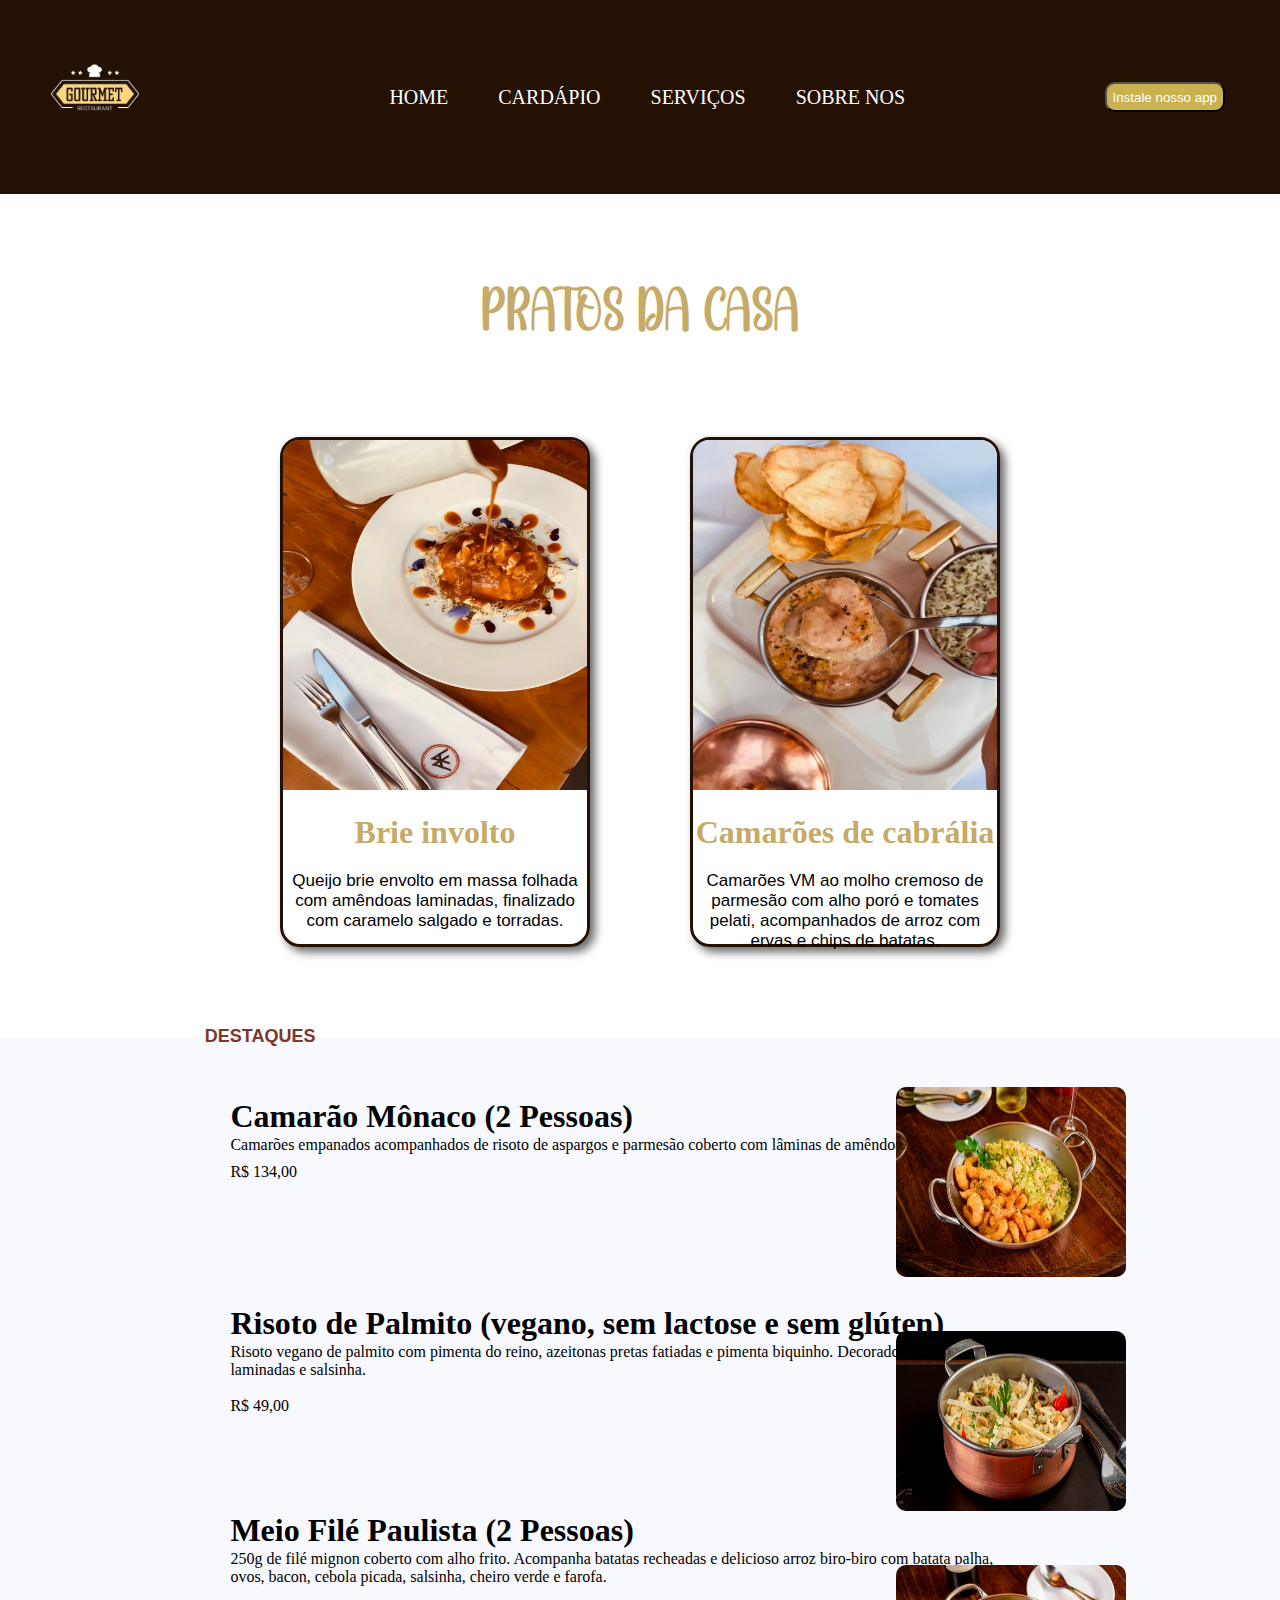
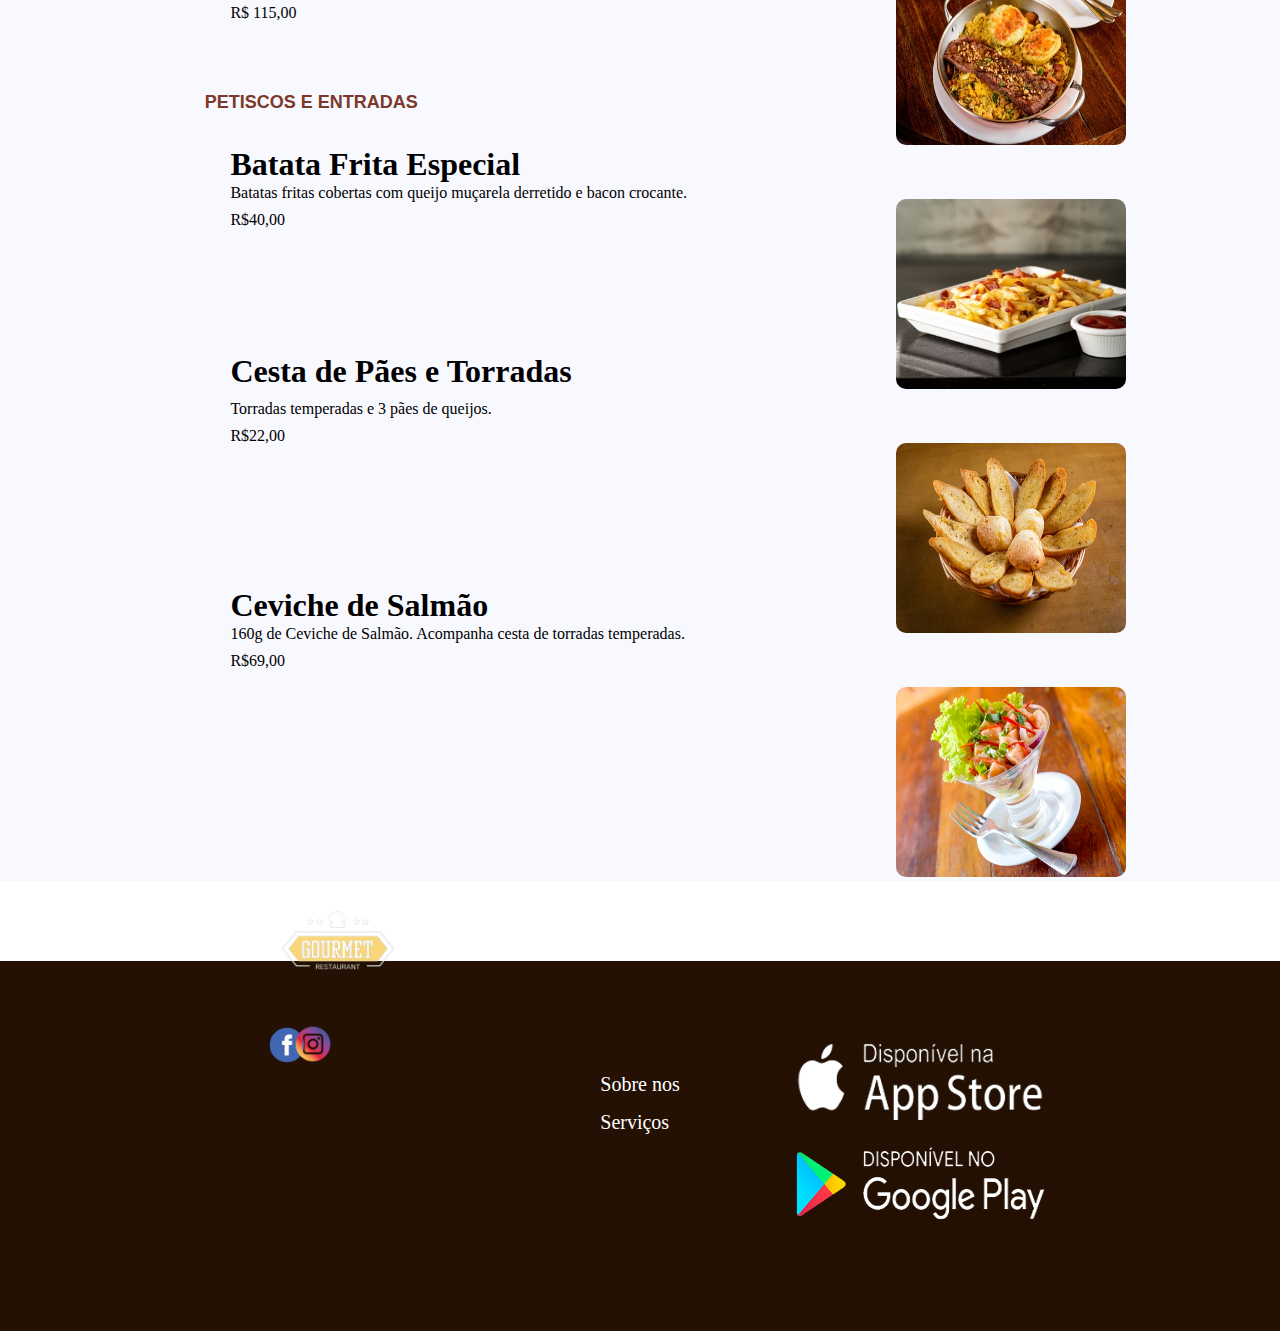
<file: src/pages/cardapio/index.html>
<!DOCTYPE html>
<html lang="en">
<head>
    <meta charset="UTF-8">
    <meta name="viewport" content="width=device-width, initial-scale=1.0">
    <link rel="stylesheet" href="/src/pages/cardapio/index.css">
    <link rel="stylesheet" href="/public/css/global.css">
    <link rel="stylesheet" href="/public/css/fonts.css">
    <title>Gourmet</title>
</head>
<body>
    <section>
    <div class="cabeçalho">
        <div>
        <img src="/public/assets/images/3553806-removebg-preview.png" alt="" width="190px" height="190px">
        </div>
        <div class="info">
            <a href="/src/pages/home/index.html">HOME</a>
            <a href="">CARDÁPIO</a>
            <a href="/src/pages/Servicos/index.html">SERVIÇOS</a>
            <a href="/src/pages/sobre nos/index.html">SOBRE NOS</a>


        </div>
        <div class="botao">
            <button>Instale nosso app</button>
        </div>
    </div>
    </section>

    <section>
        <h1 class="prato">PRATOS DA CASA</h1>
        <div class="container">

            <div class="cartao">
                
                <img class="capa" src="/public/assets/images/brie.webp" alt="" width="300px" height="350px">
                
                <div class="brie-text">
                    <h1>Brie involto</h1>
                    <p>Queijo brie envolto em massa folhada com amêndoas laminadas, finalizado com caramelo salgado e torradas.</p>
                </div>
            </div>

            <div class="cartao">

                <img class="capa" src="/public/assets/images/camaroes.webp" alt="" width="300px" height="350px">

                <div class="camarao">
                    <h1>Camarões de cabrália</h1>
                    <p>Camarões VM ao molho cremoso de parmesão com alho poró e tomates pelati, acompanhados de arroz com ervas e chips de batatas.
                    </p>
                </div>
            </div>

        </div>
    </section>
    <section>
        <div class="destaques">
            <h1 class="des">DESTAQUES</h1>

            <div class="dest">
                <div class="mona">
                    <h1>Camarão Mônaco (2 Pessoas)</h1>
                    <p>Camarões empanados acompanhados de risoto de aspargos e parmesão coberto com lâminas de amêndoas assadas.</p>
                    <p class="preco">R$ 134,00</p>
                </div>
                    <img src="/public/assets/images/monaco.jpeg" alt="" height="190px" width="230px">
            </div>
            <div class="dest">
                <div class="palmito">
                    <h1>Risoto de Palmito (vegano, sem lactose e sem glúten)</h1>
                    <p>Risoto vegano de palmito com pimenta do reino, azeitonas pretas fatiadas e pimenta biquinho. Decorado com amêndoas <br> laminadas e salsinha.</p>
                    <p class="palm">R$ 49,00</p>
                </div>
                    <img src="/public/assets/images/risoto.apng" alt="" height="180px" width="230px">
            </div>
            <div class="dest">
                <div class="file">
                    <h1>Meio Filé Paulista (2 Pessoas)</h1>
                    <p>250g de filé mignon coberto com alho frito. Acompanha batatas recheadas e delicioso arroz biro-biro com batata palha, <br> ovos, bacon, cebola picada, salsinha, cheiro verde e farofa.</p>
                    <p class="fil">R$ 115,00</p>
                </div>
                    <img src="/public/assets/images/filé.jpeg" alt="" height="180px" width="230px">
            </div>

        </div>

    </section>
    <section>

        <div class="destaques">
            <h1 class="pet">PETISCOS E ENTRADAS</h1>

            <div class="dest">
                <div class="batata">
                    <h1>Batata Frita Especial</h1>
                    <p>Batatas fritas cobertas com queijo muçarela derretido e bacon crocante.</p>
                    <p class="bat">R$40,00</p>
                </div>
                    <img src="/public/assets/images/batata.jpeg" alt="" width="230px" height="190px">
            </div>

            <div class="dest">
                <div class="paes">
                    <h1>Cesta de Pães e Torradas</h1>
                    <p>Torradas temperadas e 3 pães de queijos.</p>
                    <p class="pao">R$22,00</p>
                </div>
                    <img src="/public/assets/images/paes.apng" alt="" width="230px" height="190px">
            </div>

            <div class="dest">
                <div class="celviche">
                    <h1>Ceviche de Salmão</h1>
                    <p>160g de Ceviche de Salmão. Acompanha cesta de torradas temperadas.</p>
                    <p class="cel">R$69,00</p>
                </div>
                    <img src="/public/assets/images/celviche.jpeg" alt="" width="230px" height="190px">
            </div>
        </div>
    </section>
    <section>
        <div class="container4">
            <div class="logo">
                <div>
                <img class="goumert" src="/public/assets/images/3553806-removebg-preview.png" alt="" width="240px" height="240px">
                </div>
        
                <div>
                    <img class="icone1" src="/public/assets/images/facebook.png" alt="" width="70px" height="70px">
                </div>
                <div>
                    <img class="icone2" src="/public/assets/images/ig.png" alt="" width="40px" height="40px">
                </div>
            </div>
            <div class="informacoes">
                <a href="/src/pages/sobre nos/index.html">Sobre nos</a>
                <a href="/src/pages/Servicos/index.html">Serviços</a>
            </div>
            <div class="aplicacoes">
                <div>
                    <img src="/public/assets/images/botaoApp-Store.png" alt="" width="260px" height="100px">
                </div>
                <div>
                    <img src="/public/assets/images/botaoGoogle-Play.png" alt="" width="260px" height="100px">
                </div>
            </div>
        </div>
    </section>
</body>
</html>
</file>
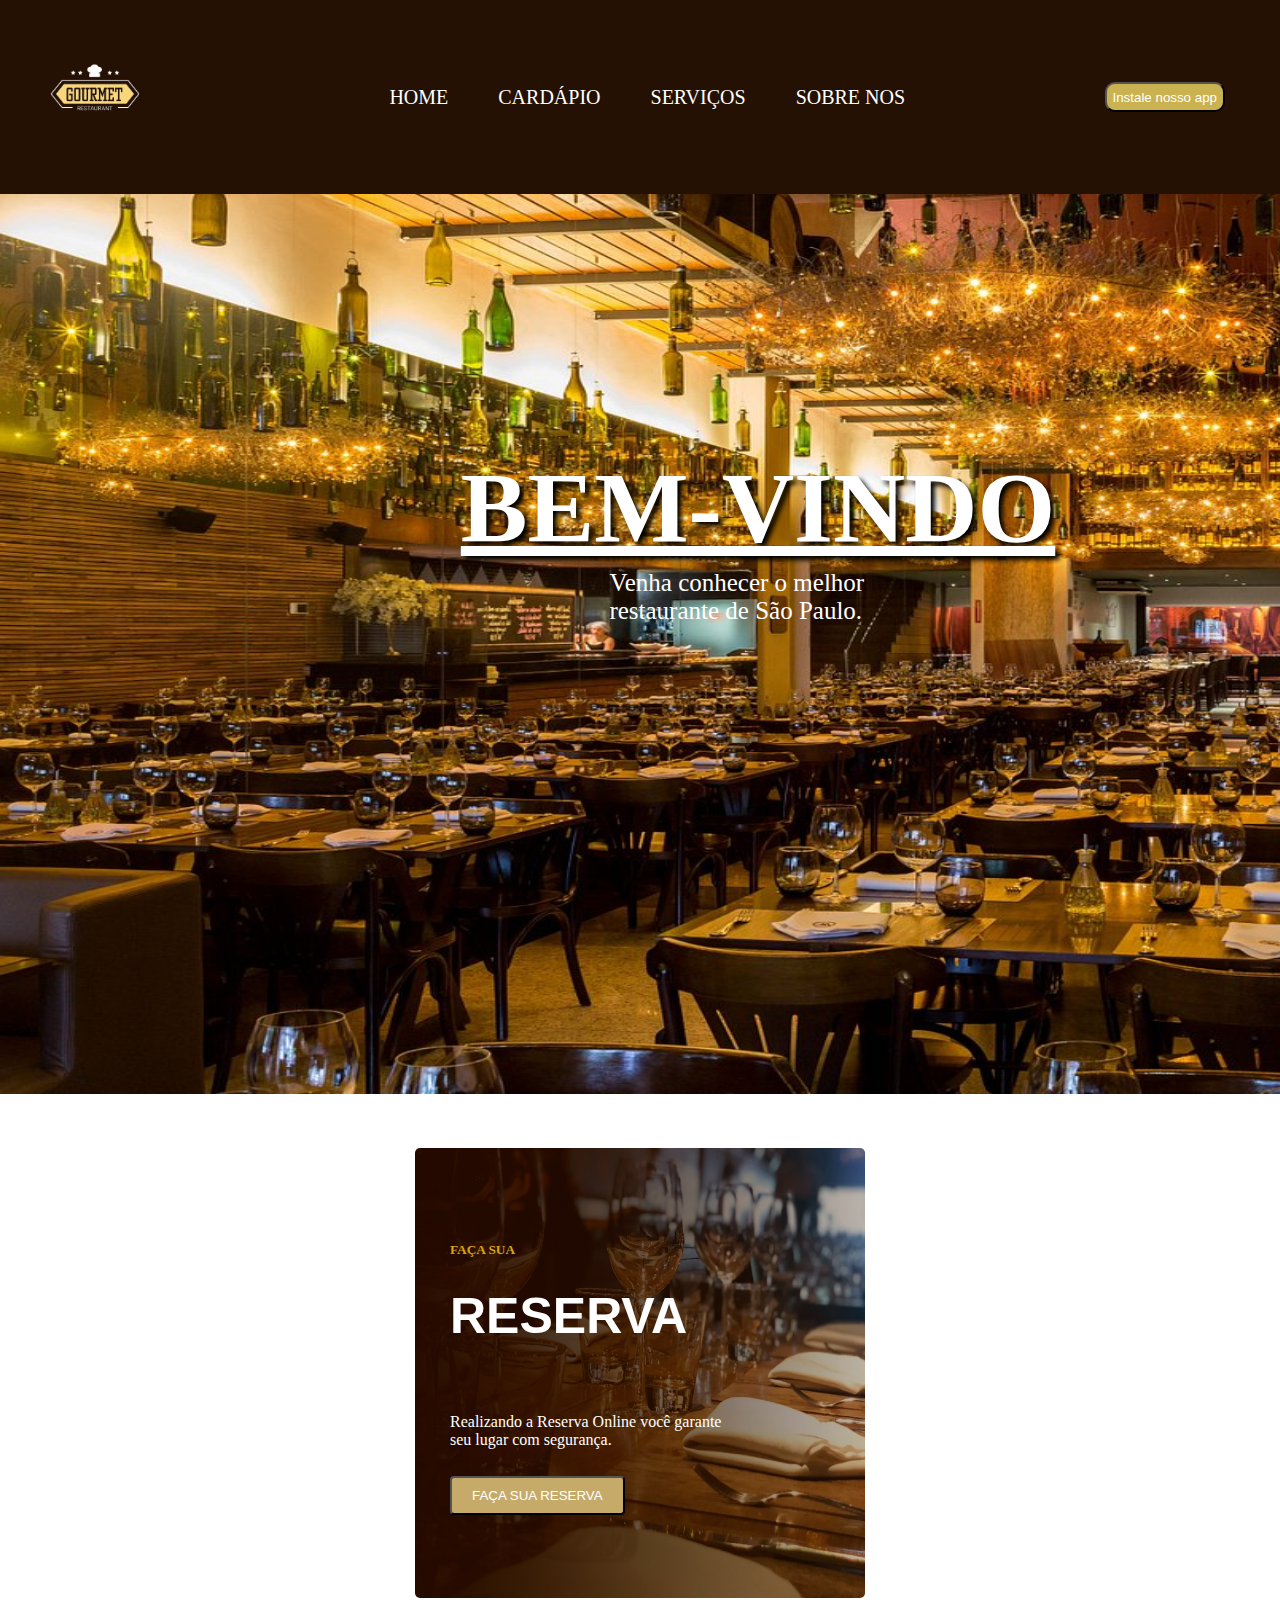
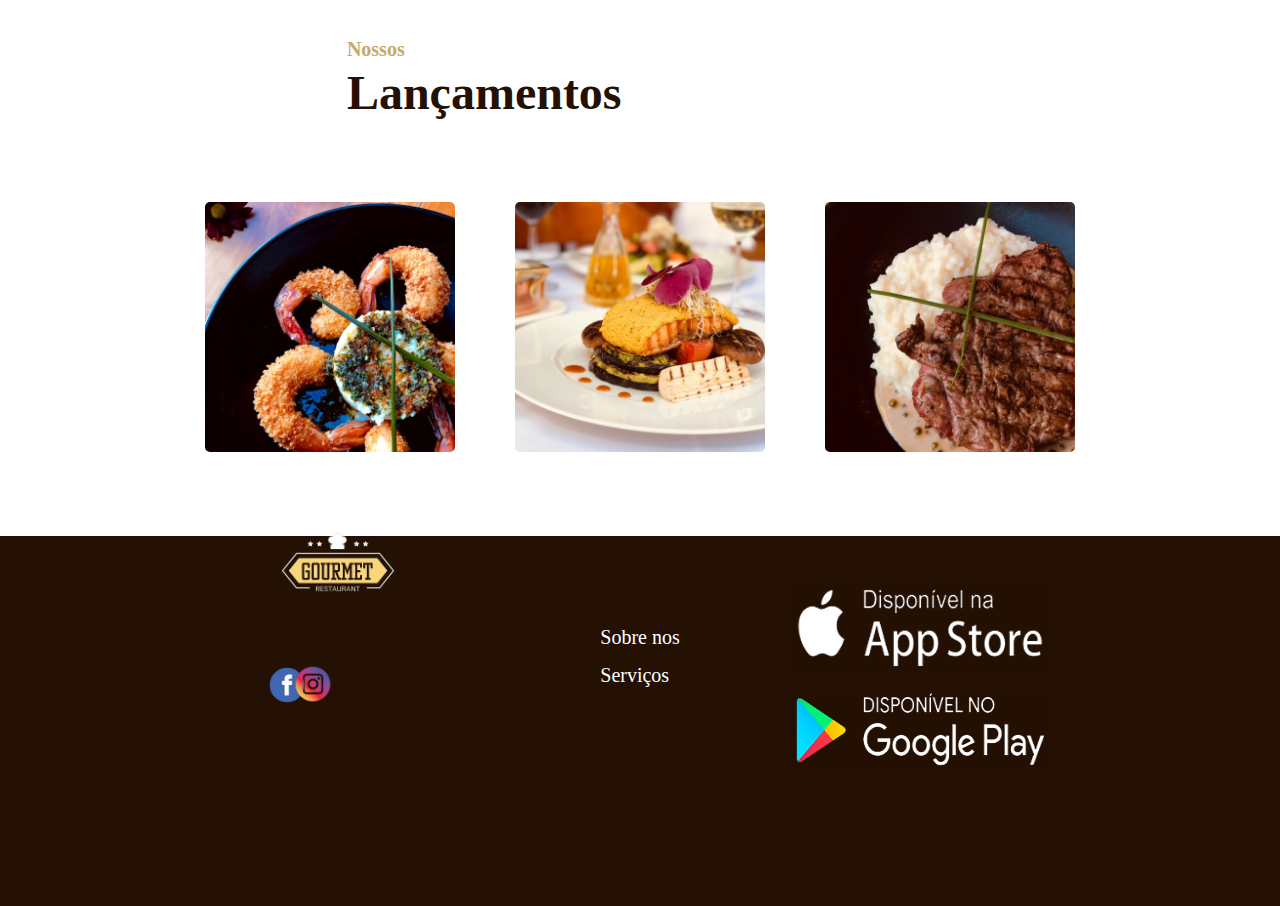
<file: src/pages/home/index.html>
<!DOCTYPE html>
<html lang="en">
<head>
    <meta charset="UTF-8">
    <meta name="viewport" content="width=device-width, initial-scale=1.0">
    <link rel="stylesheet" href="/public/css/global.css">
    <link rel="stylesheet" href="/public/css/fonts.css">
    <link rel="stylesheet" href="index.css">
    <title>Gourmet</title>
</head>
<body>
    <section>
        <div class="cabeçalho">
            <div>
            <img src="/public/assets/images/3553806-removebg-preview.png" alt="" width="190px" height="190px">
            </div>
            <div class="info">
                <a href="">HOME</a>
                <a href="/src/pages/cardapio/index.html">CARDÁPIO</a>
                <a href="/src/pages/Servicos/index.html">SERVIÇOS</a>
                <a href="/src/pages/sobre nos/index.html">SOBRE NOS</a>


            </div>
            <div class="botao">
                <button>Instale nosso app</button>
            </div>
        </div>
        </section>
        <section>
            <div class="container">
                <img src="/public/assets/images/ambiente-interno.jpg" alt="" width="1910px" height="900px">
            </div>
            <div class="text">
                <h1>BEM-VINDO</h1>
                <p>
                   Venha conhecer o melhor <br> restaurante de São Paulo.
                </p>

            </div>
        </section>
        <section>
            
            <div class="container2">
                <div class="sub">
                    <div class="reserva">
                        <h5>FAÇA SUA</h5>
                        <h1>RESERVA</h1>
                        <p>Realizando a Reserva Online você garante <br> seu lugar com segurança.
                        </p>
                        <button>FAÇA SUA RESERVA</button>
                    </div>
                    
                    <div>
                        <img src="/public/assets/images/reserva3.png" alt="" width="450px" height="450px">
                    </div>
                </div>
            </div>
        </section>

        <section>
            <div class="container3">
                <div class="lancamentos">
                    <h4>Nossos</h4>
                    <h1>Lançamentos</h1>
                </div>
                <div class="pratos">
                    <div>
                    <img src="/public/assets/images/camarao.jpg" alt="" width="250px" height="250px">
                    </div>
                    <div>
                        <img src="/public/assets/images/folha.jpg" alt="" width="250px" height="250px">
                    </div>
                    <div>
                        <img src="/public/assets/images/bife.jpg" alt="" width="250px" height="250px">
                    </div>
                </div>
            </div>
        </section>
        <section>
            <div class="container4">
                <div class="logo">
                    <div>
                    <img class="goumert" src="/public/assets/images/3553806-removebg-preview.png" alt="" width="240px" height="240px">
                    </div>
            
                    <div>
                        <img class="icone1" src="/public/assets/images/facebook.png" alt="" width="70px" height="70px">
                    </div>
                    <div>
                        <img class="icone2" src="/public/assets/images/ig.png" alt="" width="40px" height="40px">
                    </div>
                </div>
                <div class="informacoes">
                    <a href="/src/pages/sobre nos/index.html">Sobre nos</a>
                    <a href="/src/pages/Servicos/index.html">Serviços</a>
                </div>
                <div class="aplicacoes">
                    <div>
                        <img src="/public/assets/images/botaoApp-Store.png" alt="" width="260px" height="100px">
                    </div>
                    <div>
                        <img src="/public/assets/images/botaoGoogle-Play.png" alt="" width="260px" height="100px">
                    </div>
                </div>
            </div>
        </section>
</body>
</html>
</file>
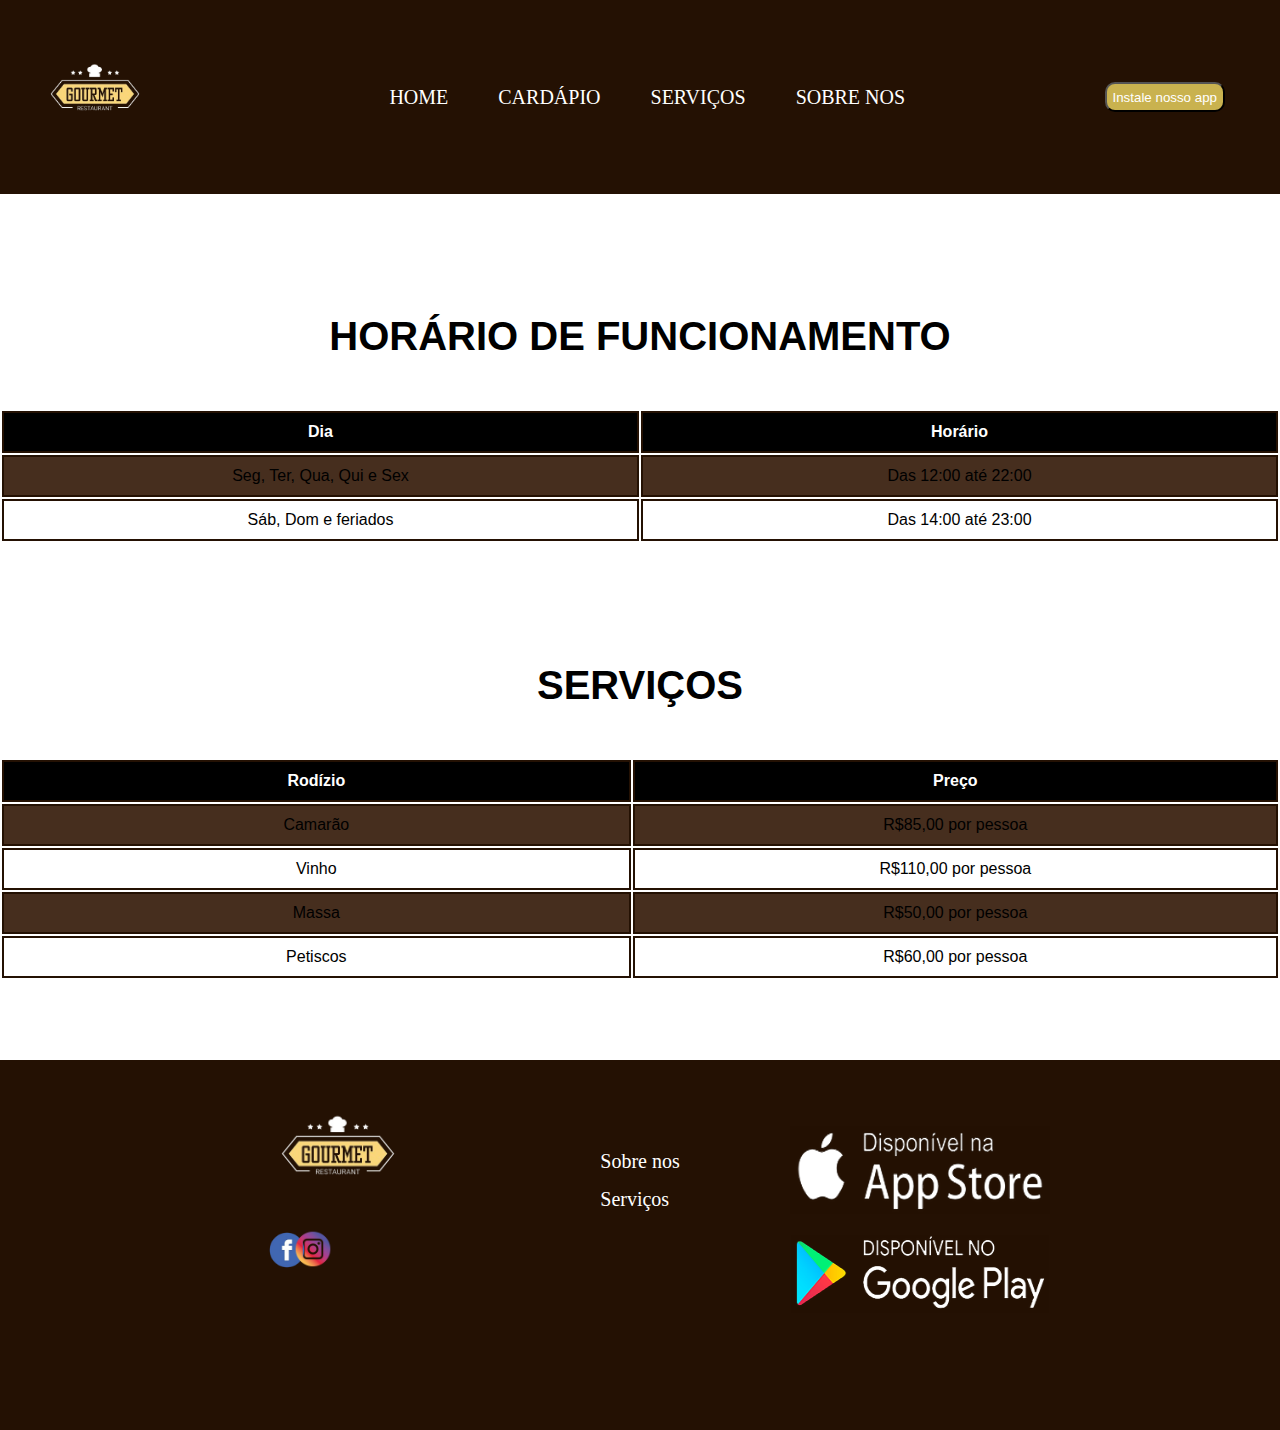
<file: src/pages/Servicos/index.html>
<!DOCTYPE html>
<html lang="en">
<head>
    <meta charset="UTF-8">
    <meta name="viewport" content="width=device-width, initial-scale=1.0">
    <link rel="stylesheet" href="/public/css/fonts.css">
    <link rel="stylesheet" href="/public/css/global.css">
    <link rel="stylesheet" href="/src/pages/Servicos/index.css">
    <title>Gourmet</title>
</head>
<body>
    <section>
        <div class="cabeçalho">
            <div>
            <img src="/public/assets/images/3553806-removebg-preview.png" alt="" width="190px" height="190px">
            </div>
            <div class="info">
                <a href="/src/pages/home/index.html">HOME</a>
                <a href="/src/pages/cardapio/index.html">CARDÁPIO</a>
                <a href="">SERVIÇOS</a>
                <a href="/src/pages/sobre nos/index.html">SOBRE NOS</a>

            </div>
            <div class="botao">
                <button>Instale nosso app</button>
            </div>
        </div>
        </section>
        <section>
            <div class="table">
                <h1>Horário de funcionamento</h1>
    
                <table>
                    <tr>
                        <th class="cabe1">Dia</th>
                        <th class="cabe2">Horário</th>
                    </tr>
                    <tr>
                        <td>Seg, Ter, Qua, Qui e Sex</td>
                        <td>Das 12:00 até 22:00</td>
                    </tr>
                    <tr>
                        <td>Sáb, Dom e feriados</td>
                        <td>Das 14:00 até 23:00</td>
                    </tr>
                </table>
            </div>
        </section>

        <section>
            <div class="table">
                <h1>SERVIÇOS</h1>
    
                <table>
                    <tr>
                        <th class="cabe1">Rodízio</th>
                        <th class="cabe2">Preço</th>
                    </tr>
                    <tr>
                        <td>Camarão</td>
                        <td>R$85,00 por pessoa</td>
                    </tr>
                    <tr>
                        <td>Vinho</td>
                        <td>R$110,00 por pessoa</td>
                    </tr>
                    <tr>
                        <td>Massa</td>
                        <td>R$50,00 por pessoa</td>
                    </tr>
                    <tr>
                        <td>Petiscos</td>
                        <td>R$60,00 por pessoa</td>
                    </tr>
                </table>
            </div>
        </section>
        <section>
            <div class="container4">
                <div class="logo">
                    <div>
                    <img class="goumert" src="/public/assets/images/3553806-removebg-preview.png" alt="" width="240px" height="240px">
                    </div>
            
                    <div>
                        <img class="icone1" src="/public/assets/images/facebook.png" alt="" width="70px" height="70px">
                    </div>
                    <div>
                        <img class="icone2" src="/public/assets/images/ig.png" alt="" width="40px" height="40px">
                    </div>
                </div>
                <div class="informacoes">
                    <a href="/src/pages/sobre nos/index.html">Sobre nos</a>
                    <a href="">Serviços</a>
                </div>
                <div class="aplicacoes">
                    <div>
                        <img src="/public/assets/images/botaoApp-Store.png" alt="" width="260px" height="100px">
                    </div>
                    <div>
                        <img src="/public/assets/images/botaoGoogle-Play.png" alt="" width="260px" height="100px">
                    </div>
                </div>
            </div>
        </section>
</body>
</html>
</file>
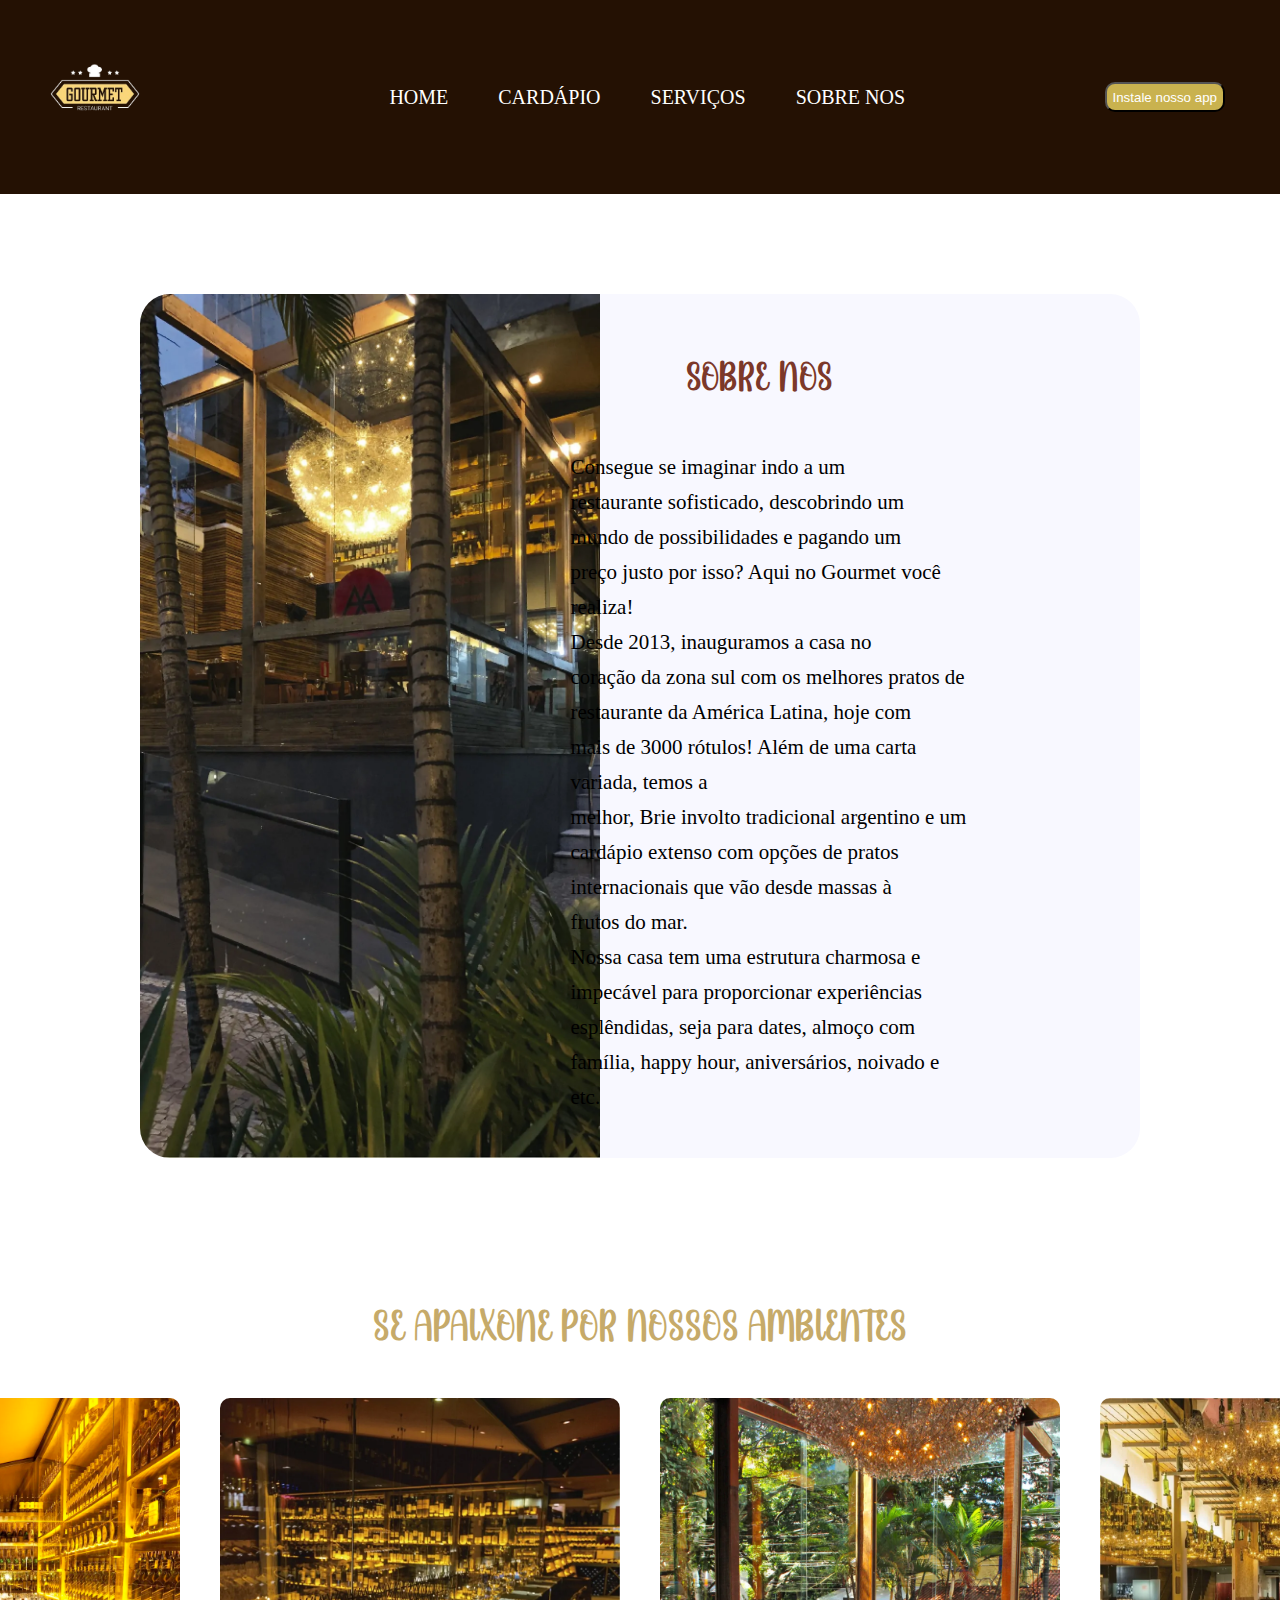
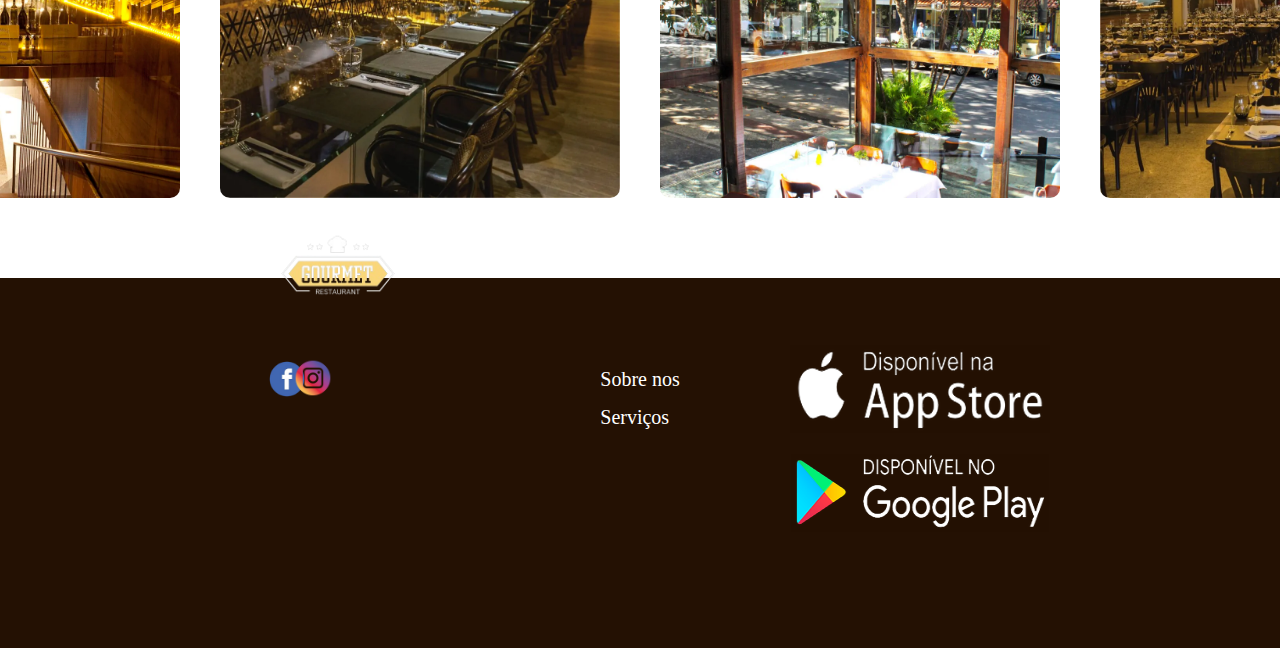
<file: src/pages/sobre nos/index.html>
<!DOCTYPE html>
<html lang="en">
<head>
    <meta charset="UTF-8">
    <meta name="viewport" content="width=device-width, initial-scale=1.0">
    <link rel="stylesheet" href="/public/css/fonts.css">
    <link rel="stylesheet" href="/public/css/global.css">
    <link rel="stylesheet" href="/src/pages/sobre nos/index.css ">
    <title>Gourmet</title>
</head>
<body>

    <section>
        <div class="cabeçalho">
            <div>
            <img src="/public/assets/images/3553806-removebg-preview.png" alt="" width="190px" height="190px">
            </div>
            <div class="info">
                <a href="/src/pages/home/index.html">HOME</a>
                <a href="/src/pages/cardapio/index.html">CARDÁPIO</a>
                <a href="/src/pages/Servicos/index.html">SERVIÇOS</a>
                <a href="">SOBRE NOS</a>

            </div>
            <div class="botao">
                <button>Instale nosso app</button>
            </div>
        </div>
        </section>

        <section>
            <div class="container">

            
                <div class="card">
                        <img class="capa" src="/public/assets/images/SOBRE.webp" alt="" width="460px" height="">
                    <div class="sobre">
                        <h1>SOBRE NÓS</h1>
                        <p>Consegue se imaginar indo a um <br>restaurante sofisticado, descobrindo um <br> mundo de possibilidades e pagando um <br> preço justo por isso? Aqui no Gourmet você <br> realiza! <br>
                        Desde 2013, inauguramos a casa no <br> coração da zona sul com os melhores pratos de <br> restaurante da América Latina, hoje com <br> mais de 3000 rótulos!
                        Além de uma carta <br> variada, temos a <br> melhor, Brie involto tradicional argentino e um <br> cardápio extenso com opções de pratos <br> internacionais que vão desde massas à <br> frutos do mar. <br>
                        Nossa casa tem uma estrutura charmosa e <br>
                        impecável para proporcionar experiências <br>
                        esplêndidas, seja para dates, almoço com <br> família, happy hour, aniversários, noivado e <br> etc.</p>
                    </div>
            </div>
        </div>
        </section>
        <section>
            <div class="container2">
                    <h1>SE APAIXONE POR NOSSOS AMBIENTES</h1>
                <div class="sub">
                    <img src="/public/assets/images/amb.webp" alt="" width="400px" height="400px">
                    <img src="/public/assets/images/ambienteee.webp" alt="" width="400px" height="400px">
                    <img src="/public/assets/images/ambienteee3.webp" alt="" width="400px" height="400px">
                    <img src="/public/assets/images/ambienteee4.webp" alt="" width="400px" height="400px">
                </div>
            </div>

        </section>

        <section>
            <div class="container4">
                <div class="logo">
                    <div>
                    <img class="goumert" src="/public/assets/images/3553806-removebg-preview.png" alt="" width="240px" height="240px">
                    </div>
            
                    <div>
                        <img class="icone1" src="/public/assets/images/facebook.png" alt="" width="70px" height="70px">
                    </div>
                    <div>
                        <img class="icone2" src="/public/assets/images/ig.png" alt="" width="40px" height="40px">
                    </div>
                </div>
                <div class="informacoes">
                    <a href="">Sobre nos</a>
                    <a href="/src/pages/Servicos/index.html">Serviços</a>
                </div>
                <div class="aplicacoes">
                    <div>
                        <img src="/public/assets/images/botaoApp-Store.png" alt="" width="260px" height="100px">
                    </div>
                    <div>
                        <img src="/public/assets/images/botaoGoogle-Play.png" alt="" width="260px" height="100px">
                    </div>
                </div>
            </div>
        </section>
</body>
</html>
</file>
<file: src/pages/cardapio/index.css>
.cabeçalho{
    display: flex;
    flex-direction: row;
    justify-content: space-between;
    background-color: #241103;

}

.info{
    display: flex;
    flex-direction: row;
    align-items: center;
    gap: 50px;
}

.info a{
    color: rgb(255, 255, 255);
    text-decoration: none;
    font-size: 20px;
}

.botao {
    display: flex;
    flex-direction: row;
    align-items: center;
    justify-content: center;
    margin-right: 55px;
}

.botao button{
    background-color: rgb(201, 178, 79);
    color: white;
    border-radius: 10px;
    height: 30px;
}

.text{
    color: white;
    position: absolute;
    top: 50%;
    left: 38%;
}

.text h1{
    font-size: 100px;
    text-decoration: underline;
    text-shadow: 4px 4px 5px black;
}

.text p{
    margin-top: 50px;
    font-size: 25px;
    position: absolute;
    top: 60%;
    left: 25%;
}

.prato{
    font-size: 45px;
    margin-top: 90px;
    text-align: center;
    color: #c6aa69;
    font-family: 'quality';
}

.container{
    display: flex;
    flex-direction: row;
    justify-content: center;
}

.cartao{
    display: inline-block;
    border: 3px solid black;
    width: 310px;
    height: 510px;
    color: black;
    border-color: #241103;
    border-radius: 20px;
    margin: 90px 50px;
    text-align: center;
    box-shadow: 5px 5px 10px rgba(0, 0, 0, 0.6);
}

.capa{
    width: 100%;
    border-top-left-radius: 16px;
    border-top-right-radius: 16px;
}

.cartao .brie-text h1{
    color: #c6aa69;
    font-family: Verdana;
}

.cartao .brie-text p{
    font-size: 17px;
    font-family: arial;
}

.cartao h1,p{
    margin-top: 20px;
}

.cartao .camarao h1{
     color: #c6aa69;
     font-family: Verdana;
}

.cartao .camarao p{
    font-size: 17px;
    font-family: arial;
}

.destaques .des{
    color: #7c3829;
    font-family: arial;
    font-size: 18px;
    position: absolute;
    top: 114%;
    left: 16%;
}

.destaques .pet{
    color: #7c3829;
    font-family: arial;
    font-size: 18px;
    position: absolute;
    top: 188%;
    left: 16%;
}


.destaques{
    display: flex;
    flex-direction: column;
    justify-content: center;
    background-color: ghostwhite;
}

.dest{
    display: inline-block;
}

.dest h1,p{
    font-family: Verdana;
}

.dest img{
    position: relative;
    left: 70%;
    border-radius: 10px;
    margin-top: 50px;
}

.mona h1{
    position: absolute;
    top: 122%;
    left: 18%;
}

.mona p{
    position: absolute;
    top: 124%;
    left: 18%;
}

.mona .preco{
    position: absolute;
    top: 127%;
    left: 18%;
}

.palmito h1{
    position: absolute;
    top: 145%;
    left: 18%;
}

.palmito p{
    position: absolute;
    top: 147%;
    left: 18%;
}

.palmito .palm{
    position: absolute;
    top: 153%;
    left: 18%;
}

.file h1{
    position: absolute;
    top: 168%;
    left: 18%;
}

.file p{
    position: absolute;
    top: 170%;
    left: 18%;
}

.file .fil{
    position: absolute;
    top: 176%;
    left: 18%;
}

.batata h1{
    position: absolute;
    top: 194%;
    left: 18%;
}

.batata p{
    position: absolute;
    top: 196%;
    left: 18%;
}

.batata .bat{
    position: absolute;
    top: 199%;
    left: 18%;
}

.paes h1{
    position: absolute;
    top: 217%;
    left: 18%;
}

.paes p{
    position: absolute;
    top: 220%;
    left: 18%;
}

.paes .pao{
    position: absolute;
    top: 223%;
    left: 18%;   
}

.celviche h1{
    position: absolute;
    top: 243%;
    left: 18%; 
}

.celviche p{
    position: absolute;
    top: 245%;
    left: 18%; 
}

.celviche .cel{
    position: absolute;
    top: 248%;
    left: 18%; 
}

.container4{
    margin-top: 80px;
    background-color: #241103;
    height: 370px;
    display: flex;
    flex-direction: row;
    justify-content: center;
}

.goumert{
    position: absolute;
    top: 270%;
    left: 17%;
}

.icone1{
    position: absolute;
    top: 290%;
    left: 19.7%;
}

.icone2{
    position: absolute;
    top: 291.6%;
    left: 22.9%;
}

.informacoes{
    display: flex;
    flex-direction: column;
    font-size: 20px;
    margin-top: 112PX;
    gap: 15px;
}

.informacoes a{
    text-decoration: none;
    color: white;
}

.aplicacoes{
    position: absolute;
    top: 257.6;
    right: 18%;
    margin-top: 70px;
    gap: 190px;
}
</file>
<file: public/css/global.css>
*{
    margin: 0px;
    box-sizing: border-box;
}
</file>
<file: public/css/fonts.css>
@font-face {
    font-family: Verdana;
    src: url();
}

@font-face {
    font-family: Arial;
    src: url();
}

@font-face {
    font-family: 'quality';
    src: url(/public/assets/fonts/Quality.ttf);
}
</file>
<file: src/pages/home/index.css>
.cabeçalho{
    display: flex;
    flex-direction: row;
    justify-content: space-between;
    background-color: #241103;

}

.info{
    display: flex;
    flex-direction: row;
    align-items: center;
    gap: 50px;
}

.info a{
    color: rgb(255, 255, 255);
    text-decoration: none;
    font-size: 20px;
}

.botao {
    display: flex;
    flex-direction: row;
    align-items: center;
    justify-content: center;
    margin-right: 55px;
}

.botao button{
    background-color: #c9b24f;
    color: white;
    border-radius: 10px;
    height: 30px;
}

.text{
    color: white;
    position: absolute;
    top: 50%;
    left: 36%;
}

.text h1{
    font-size: 100px;
    text-decoration: underline;
    text-shadow: 4px 4px 5px black;
}

.text p{
    margin-top: 50px;
    font-size: 25px;
    position: absolute;
    top: 60%;
    left: 25%;
}

.container2{
    margin-top: 50px;
    display: flex;
    flex-direction: row;
    justify-content: center;
}

.container2 .sub{
    display: flex;
    flex-direction: column;
    justify-content: center;
}

.reserva > h5{
    position: absolute;
    top: 138%;
    margin-left: 35px;
    color: #dba40b;
    font-family: Verdana;
}

.reserva > h1{
    font-size: 50px;
    position: absolute;
    top: 143%;
    margin-left: 35px;
    color: white;
    font-family: arial;
}

.reserva > p{
    position: absolute;
    top: 157%;
    margin-left: 35px;
    color: white;
    font-family: Verdana;
}

.reserva > button{
    position: absolute;
    top: 164%;
    margin-left: 35px;
    background-color: #c6aa69;
    color: white;
    padding: 10px 20px;
    border-radius: 4px;
}

.sub img{
    border-radius: 5px;
}

.container3{
    margin-top: 130px;
    display: flex;
    flex-direction: column;
    justify-content: center;
}

.container3 .lancamentos{
    display: flex;
    flex-direction: column;
}

.container3 .lancamentos h4{
    position: absolute;
    top: 182%;
    left: 27.1%;
    color: #c6aa69;
    font-size: 20px;
}

.container3 .lancamentos h1{
    position: absolute;
    top: 185%;
    left: 27.1%;
    font-size: 3em;
    color: #241103;
}


.container3 .pratos{
    margin-top: 70px;
    display: flex;
    flex-direction: row;
    justify-content: center;
    gap: 60px;
}

.container3 .pratos img{
    border-radius: 5px;
}

.container4{
    margin-top: 80px;
    background-color: #241103;
    height: 370px;
    display: flex;
    flex-direction: row;
    justify-content: center;
}

.goumert{
    position: absolute;
    top: 228%;
    left: 17%;
}

.icone1{
    position: absolute;
    top: 250%;
    left: 19.7%;
}

.icone2{
    position: absolute;
    top: 251.6%;
    left: 22.9%;
}

.informacoes{
    display: flex;
    flex-direction: column;
    font-size: 20px;
    margin-top: 90PX;
    gap: 15px;
}

.informacoes a{
    text-decoration: none;
    color: white;
}

.aplicacoes{
    position: absolute;
    top: 257.6;
    right: 18%;
    margin-top: 41px;
    gap: 190px;
}
</file>
<file: src/pages/Servicos/index.css>
.cabeçalho{
    display: flex;
    flex-direction: row;
    justify-content: space-between;
    background-color: #241103;

}

.info{
    display: flex;
    flex-direction: row;
    align-items: center;
    gap: 50px;
}

.info a{
    color: rgb(255, 255, 255);
    text-decoration: none;
    font-size: 20px;
}

.botao {
    display: flex;
    flex-direction: row;
    align-items: center;
    justify-content: center;
    margin-right: 55px;
}

.botao button{
    background-color: rgb(201, 178, 79);
    color: white;
    border-radius: 10px;
    height: 30px;
}

.text{
    color: white;
    position: absolute;
    top: 50%;
    left: 38%;
}

.text h1{
    font-size: 100px;
    text-decoration: underline;
    text-shadow: 4px 4px 5px black;
}

.text p{
    margin-top: 50px;
    font-size: 25px;
    position: absolute;
    top: 60%;
    left: 25%;
}


.table{
    margin-top: 120px;
}

.table h1{
    text-align: center;
    margin-bottom: 20px;
    font-size: 40px;
    margin-bottom: 50px;
    text-transform: uppercase;
    font-family: 'arial';
}

table{
    width: 100%;
}

td,th{
    border: 2px solid #241103;
    text-align: center;
    padding: 10px;
    width: 10px;
    font-family: Verdana, Geneva, Tahoma, sans-serif;
}

tr:nth-child(2n) {
    background-color: #462e1e;
}

.cabe1{
    background-color: #000000;
    color: white;
    
}

.cabe2{
    background-color: #000000;
    color: white;
}

.container4{
    margin-top: 80px;
    background-color: #241103;
    height: 370px;
    display: flex;
    flex-direction: row;
    justify-content: center;
}

.goumert{
    position: absolute;
    top: 115%;
    left: 17%;
}

.icone1{
    position: absolute;
    top: 135%;
    left: 19.7%;
}

.icone2{
    position: absolute;
    top: 136.6%;
    left: 22.9%;
}

.informacoes{
    display: flex;
    flex-direction: column;
    font-size: 20px;
    margin-top: 90PX;
    gap: 15px;
}

.informacoes a{
    text-decoration: none;
    color: white;
}

.aplicacoes{
    position: absolute;
    top: 257.6;
    right: 18%;
    margin-top: 60px;
    gap: 190px;
}
</file>
<file: src/pages/sobre nos/index.css>
.cabeçalho{
    display: flex;
    flex-direction: row;
    justify-content: space-between;
    background-color: #241103;

}

.info{
    display: flex;
    flex-direction: row;
    align-items: center;
    gap: 50px;
}

.info a{
    color: rgb(255, 255, 255);
    text-decoration: none;
    font-size: 20px;
}

.botao {
    display: flex;
    flex-direction: row;
    align-items: center;
    justify-content: center;
    margin-right: 55px;
}

.botao button{
    background-color: #c9b24f;
    color: white;
    border-radius: 10px;
    height: 30px;
}

.text{
    color: white;
    position: absolute;
    top: 50%;
    left: 38%;
}

.text h1{
 font-size: 100px;
 text-decoration: underline;
 text-shadow: 4px 4px 5px black;
}

.text p{
    margin-top: 50px;
    font-size: 25px;
    position: absolute;
    top: 60%;
    left: 25%;
}

.container{
    display: flex;
    flex-direction: row;
    justify-content: center;
}

.card{
    margin-top: 100px;
    display: inline-block;
    background-color: ghostwhite;
    width: 1000px;
    height: 864.3px;
    border-radius: 30px;
}

.card img{
    border-top-left-radius: 30px;
    border-bottom-left-radius: 30px;
}

.card .sobre h1{
    display: inline-block;
    position: absolute;
    top: 40%;
    right: 35%;
    font-size: 30px;
    color: #7c3829;
    font-family: 'quality';
}

.card .sobre p{
    display: inline-block;
    position: absolute;
    top: 50%;
    right: 24.5%;
    font-size: 21px;
    line-height: 35px;
    font-family: Verdana;
}

.container2{
    margin-top: 150px;
}

.container2 h1{
    text-align: center;
    margin-bottom: 45px;
    font-family: 'quality';
    color: #c6aa69;
}

.container2 .sub{
    display: flex;
    justify-content: center;
    gap: 40px;
}

.container2 .sub img{
    border-radius: 10px;
}


.container4{
    margin-top: 80px;
    background-color: #241103;
    height: 370px;
    display: flex;
    flex-direction: row;
    justify-content: center;
}

.goumert{
    position: absolute;
    top: 195%;
    left: 17%;
}

.icone1{
    position: absolute;
    top: 216%;
    left: 19.7%;
}

.icone2{
    position: absolute;
    top: 217.6%;
    left: 22.9%;
}

.informacoes{
    display: flex;
    flex-direction: column;
    font-size: 20px;
    margin-top: 90PX;
    gap: 15px;
}

.informacoes a{
    text-decoration: none;
    color: white;
}

.aplicacoes{
    position: absolute;
    top: 260.6;
    right: 18%;
    margin-top: 61px;
    gap: 190px;
}
</file>
